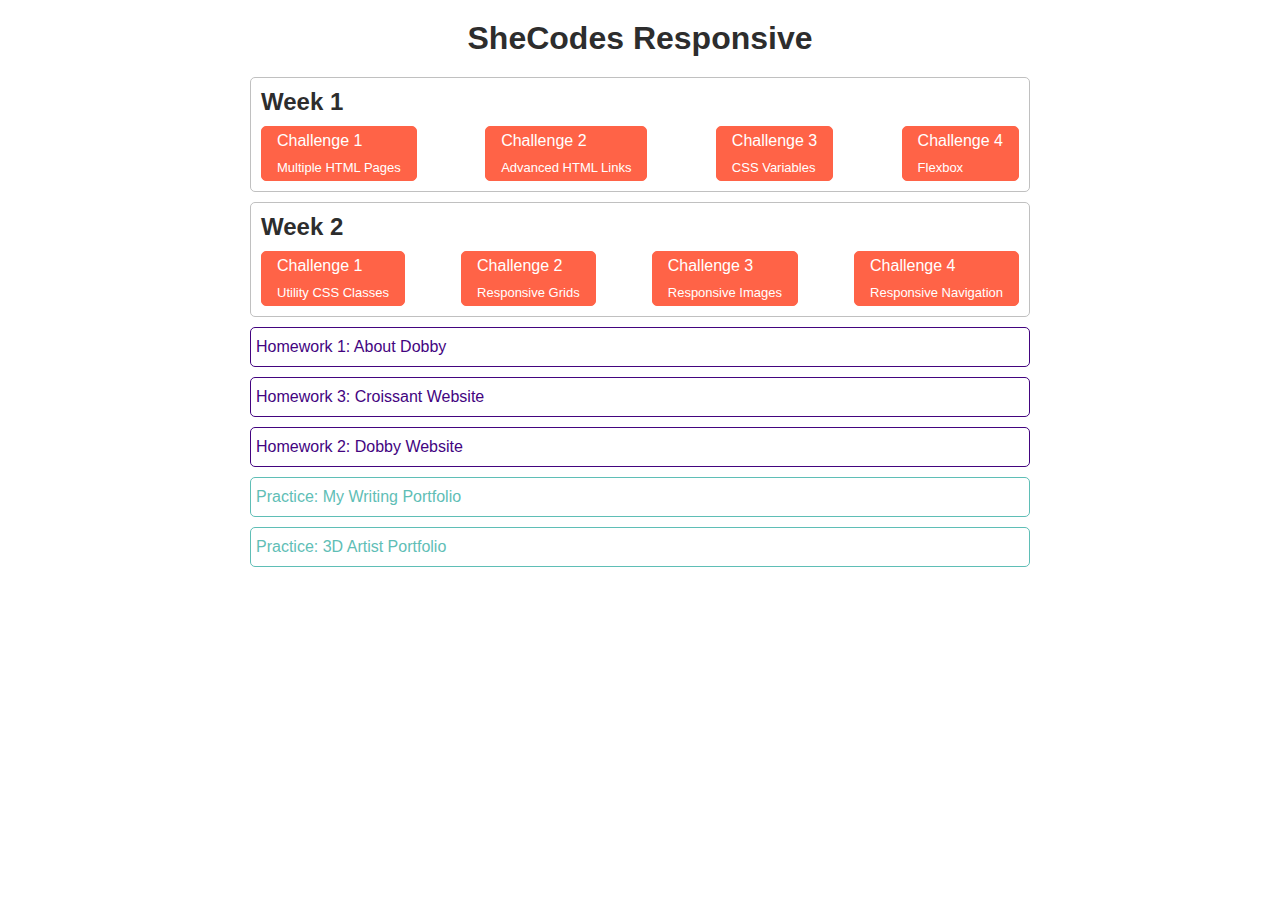
<file: index.html>
<!DOCTYPE html>
<html lang="en">
  <head>
    <meta charset="UTF-8" />
    <meta http-equiv="X-UA-Compatible" content="IE=edge" />
    <meta name="viewport" content="width=device-width, initial-scale=1.0" />
    <title>Responsive Workshop</title>
  </head>
  <style>
    body {
      max-width: 800px;
      margin: 0 auto;
    }
    h1,
    h2,
    ul,
    li,
    p {
      margin: 0;
      padding: 0;
    }

    h1 {
      text-align: center;
      margin: 20px 0;
    }

    h1,
    h2 {
      font-family: "Segoe UI", Tahoma, Geneva, Verdana, sans-serif;
      color: rgb(45, 45, 45);
    }
    ul {
      list-style: none;
    }

    a {
      text-decoration: none;
    }

    .week {
      margin: 10px;
      padding: 10px;
      border: 1px solid silver;
      border-radius: 5px;
    }
    .challenge-list {
      margin: 10px 0 0;
      display: flex;
      justify-content: space-between;
    }

    .challenge,
    .homework,
    .practice {
      font-family: "Lucida Sans", "Lucida Sans Regular", "Lucida Grande",
        "Lucida Sans Unicode", Geneva, Verdana, sans-serif;
    }

    .challenge {
      color: white;
      padding: 5px 15px;
      border-radius: 5px;
      background: tomato;
      border: 1px solid tomato;
      transition: all 200ms ease-in-out;
    }

    .challenge:hover {
      background: white;
      color: tomato;
      cursor: pointer;
    }

    .challenge p {
      font-size: small;
      margin: 10px 0 0;
    }

    .homework,
    .practice {
      margin: 10px;
      padding: 10px 5px;

      border-radius: 5px;
      transition: all 200ms ease-in-out;
    }

    .homework {
      color: rgb(67, 4, 127);
      border: 1px solid rgb(67, 4, 127);
    }
    .homework:hover {
      color: white;
      background: rgb(67, 4, 127);
      cursor: pointer;
    }

    .practice {
      color: #5fbeb6;
      border: 1px solid #5fbeb6;
    }

    .practice:hover {
      color: white;
      background: #5fbeb6;
      cursor: pointer;
    }
  </style>
  <body>
    <h1>SheCodes Responsive</h1>
    <div class="week">
      <h2>Week 1</h2>
      <ul class="challenge-list">
        <li>
          <a
            href="/challenge11/index.html"
            target="_blank"
            rel="noopener noreferrer"
          >
            <div class="challenge">
              Challenge 1
              <p>Multiple HTML Pages</p>
            </div>
          </a>
        </li>
        <li>
          <a
            href="/challenge12/index.html"
            target="_blank"
            rel="noopener noreferrer"
          >
            <div class="challenge">
              Challenge 2

              <p>Advanced HTML Links</p>
            </div>
          </a>
        </li>
        <li>
          <a
            href="/challenge13/index.html"
            target="_blank"
            rel="noopener noreferrer"
          >
            <div class="challenge">
              Challenge 3
              <p>CSS Variables</p>
            </div>
          </a>
        </li>
        <li>
          <a href="/challenge14/" target="_blank" rel="noopener noreferrer">
            <div class="challenge">
              Challenge 4
              <p>Flexbox</p>
            </div></a
          >
        </li>
      </ul>
    </div>

    <div class="week">
      <h2>Week 2</h2>
      <ul class="challenge-list">
        <li>
          <a
            href="/challenge21/index.html"
            target="_blank"
            rel="noopener noreferrer"
          >
            <div class="challenge">
              Challenge 1
              <p>Utility CSS Classes</p>
            </div>
          </a>
        </li>

        <li>
          <a href="/challenge22/" target="_blank" rel="noopener noreferrer">
            <div class="challenge">
              Challenge 2
              <p>Responsive Grids</p>
            </div>
          </a>
        </li>
        <li>
          <a href="/challenge23/" target="_blank" rel="noopener noreferrer">
            <div class="challenge">
              Challenge 3
              <p>Responsive Images</p>
            </div>
          </a>
        </li>
        <li>
          <a href="/challenge24/" target="_blank" rel="noopener noreferrer">
            <div class="challenge">
              Challenge 4
              <p>Responsive Navigation</p>
            </div>
          </a>
        </li>
      </ul>
    </div>
    <a href="/homework/index.html" target="_blank" rel="noopener noreferrer">
      <div class="homework">Homework 1: About Dobby</div></a
    >
    <a
      href="https://bright-cassata-8858c9.netlify.app/"
      target="_blank"
      rel="noopener noreferrer"
    >
      <div class="homework">Homework 3: Croissant Website</div></a
    >
    <a
      href="https://phenomenal-alpaca-fca40e.netlify.app/"
      target="_blank"
      rel="noopener noreferrer"
    >
      <div class="homework">Homework 2: Dobby Website</div></a
    >

    <a
      href="https://capable-sopapillas-c82df1.netlify.app/"
      target="_blank"
      rel="noopener noreferrer"
    >
      <div class="practice">Practice: My Writing Portfolio</div></a
    >

    <a
      href="https://amazing-mooncake-c201d5.netlify.app/"
      target="_blank"
      rel="noopener noreferrer"
    >
      <div class="practice">Practice: 3D Artist Portfolio</div></a
    >
  </body>
</html>
</file>
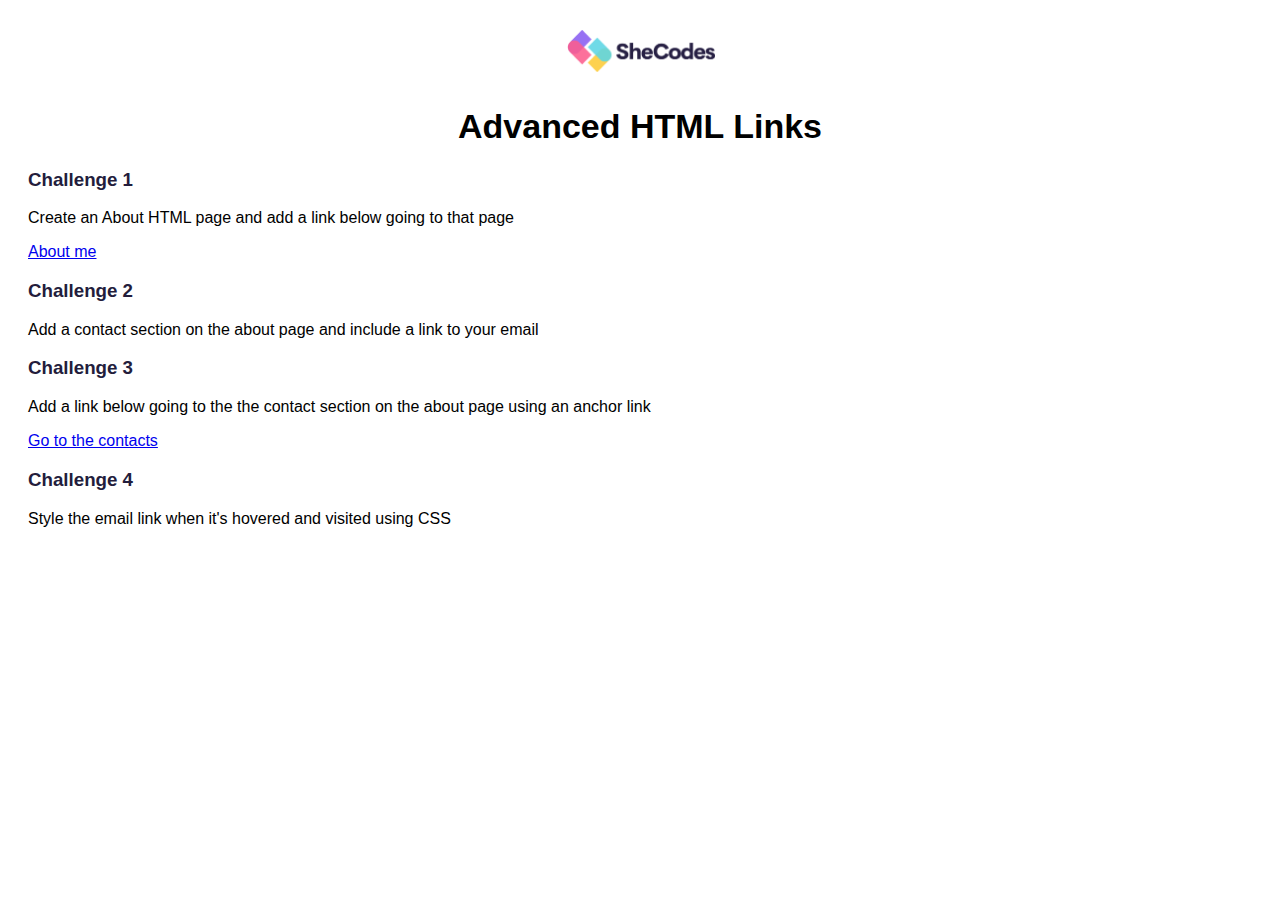
<file: challenge1/index.html>
<!DOCTYPE html>
<html>
  <head>
    <title>SheCodes</title>
    <meta charset="UTF-8" />
    <link href="src/styles.css" rel="stylesheet" type="text/css" />
  </head>

  <body>
    <img src="images/logo.png" alt="SheCodes Logo" class="logo" />
    <h1>Advanced HTML Links</h1>

    <h3>Challenge 1</h3>
    <p>Create an About HTML page and add a link below going to that page</p>

    <a href="about.html">About me</a>
    <h3>Challenge 2</h3>
    <p>
      Add a contact section on the about page and include a link to your email
    </p>

    <h3>Challenge 3</h3>
    <p>
      Add a link below going to the the contact section on the about page using
      an anchor link
    </p>
    <a href="about.html#contact-me">Go to the contacts</a>
    <h3>Challenge 4</h3>
    <p>Style the email link when it's hovered and visited using CSS</p>
  </body>
</html>
</file>
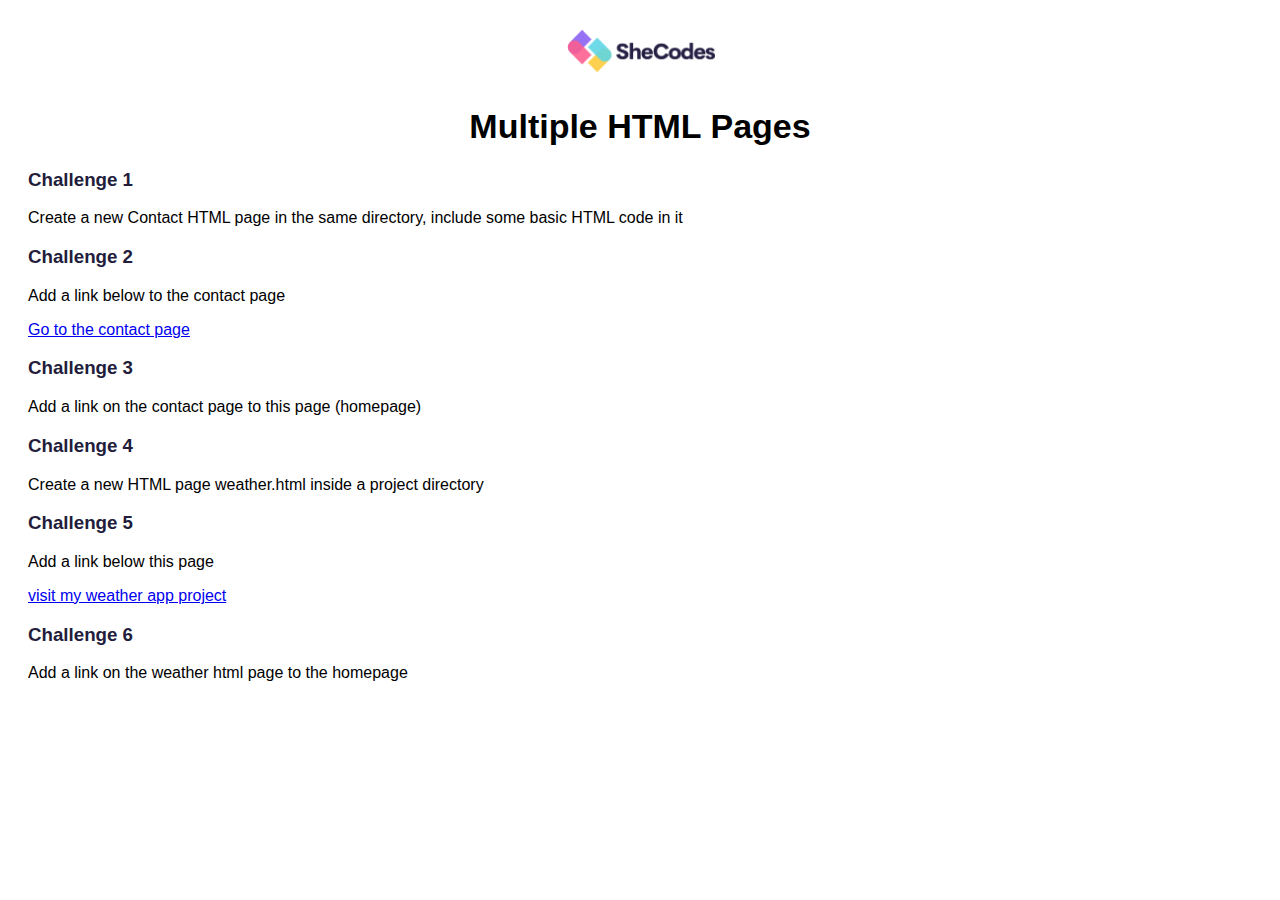
<file: challenge12/index.html>
<!DOCTYPE html>
<html>
  <head>
    <title>She Codes Plus</title>
    <meta charset="UTF-8" />
    <link href="src/styles.css" rel="stylesheet" type="text/css" />
  </head>

  <body>
    <img src="images/logo.png" alt="SheCodes Logo" class="logo" />
    <h1>Multiple HTML Pages</h1>

    <h3>Challenge 1</h3>
    <p>
      Create a new Contact HTML page in the same directory, include some basic
      HTML code in it
    </p>

    <h3>Challenge 2</h3>
    <p>Add a link below to the contact page</p>
    <a href="contact.html">Go to the contact page</a>

    <h3>Challenge 3</h3>
    <p>Add a link on the contact page to this page (homepage)</p>

    <h3>Challenge 4</h3>
    <p>Create a new HTML page weather.html inside a project directory</p>

    <h3>Challenge 5</h3>
    <p>Add a link below this page</p>
    <a href="project/weather.html">visit my weather app project</a>
    <h3>Challenge 6</h3>
    <p>Add a link on the weather html page to the homepage</p>
  </body>
</html>
</file>
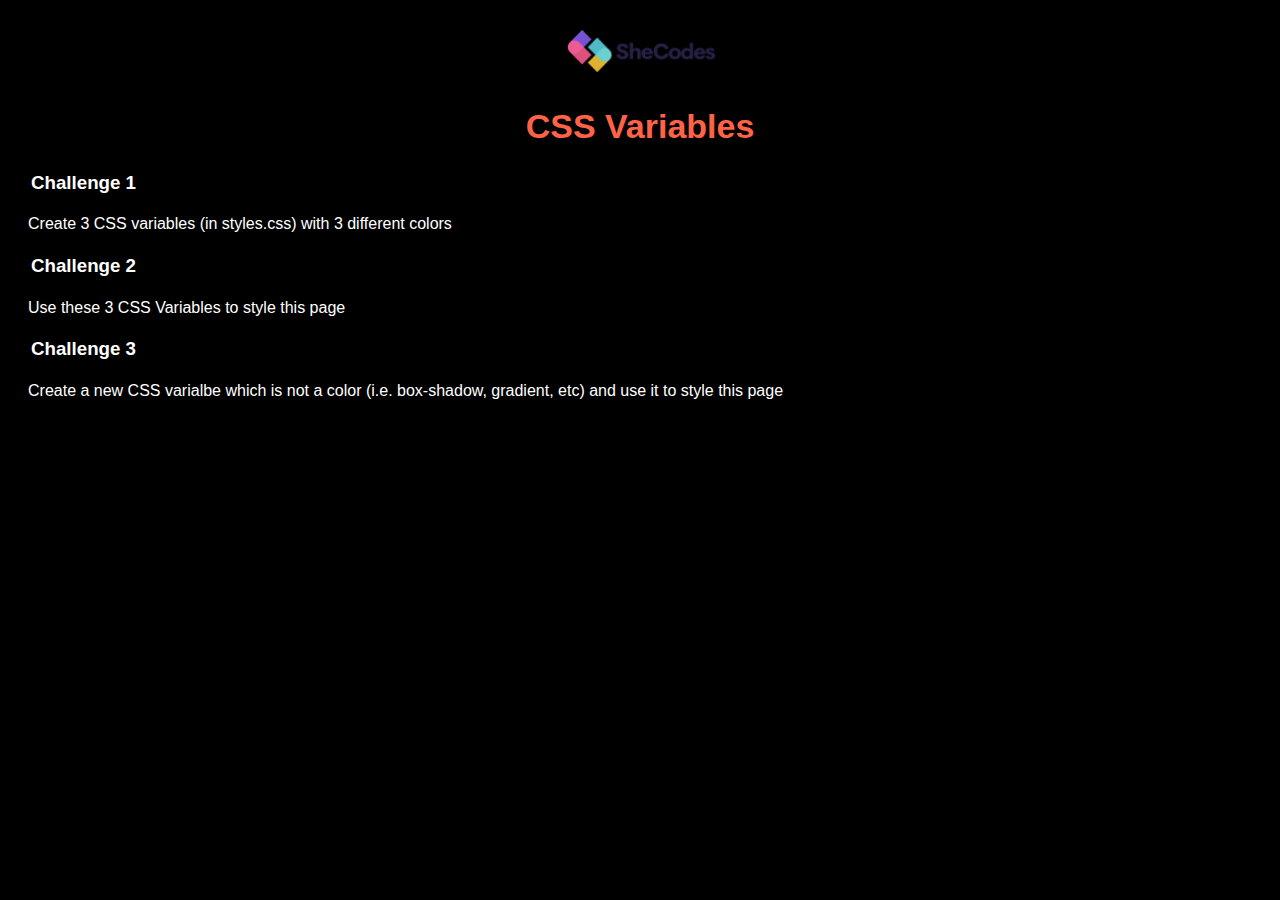
<file: challenge13/index.html>
<!DOCTYPE html>
<html>
  <head>
    <title>SheCodes</title>
    <meta charset="UTF-8" />
    <link href="src/styles.css" rel="stylesheet" type="text/css" />
  </head>

  <body>
    <img src="images/logo.png" alt="SheCodes Logo" class="logo" />
    <h1>CSS Variables</h1>

    <h3>Challenge 1</h3>
    <p>Create 3 CSS variables (in styles.css) with 3 different colors</p>

    <h3>Challenge 2</h3>
    <p>
      Use these 3 CSS Variables to style this page
    </p>

    <h3>Challenge 3</h3>
    <p>
      Create a new CSS varialbe which is not a color (i.e. box-shadow, gradient,
      etc) and use it to style this page
    </p>
  </body>
</html>
</file>
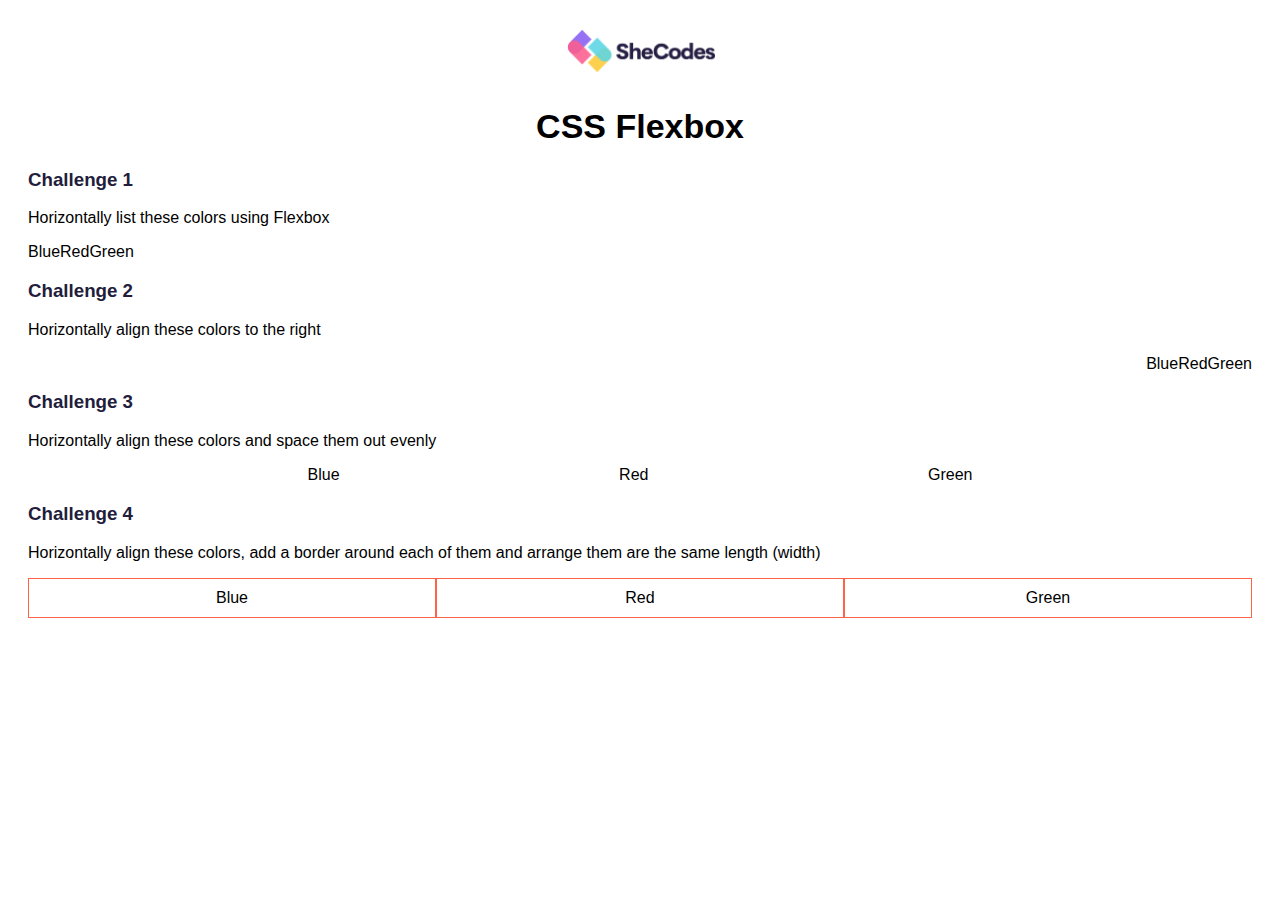
<file: challenge14/index.html>
<!DOCTYPE html>
<html>
  <head>
    <title>SheCodes</title>
    <meta charset="UTF-8" />
    <link href="src/styles.css" rel="stylesheet" type="text/css" />
  </head>

  <body>
    <img src="images/logo.png" alt="SheCodes Logo" class="logo" />
    <h1>CSS Flexbox</h1>

    <h3>Challenge 1</h3>
    <p>Horizontally list these colors using Flexbox</p>
    <div class="challenge-1">
      <div>Blue</div>
      <div>Red</div>
      <div>Green</div>
    </div>

    <h3>Challenge 2</h3>
    <p>Horizontally align these colors to the right</p>
    <div class="challenge-2">
      <div>Blue</div>
      <div>Red</div>
      <div>Green</div>
    </div>

    <h3>Challenge 3</h3>
    <p>Horizontally align these colors and space them out evenly</p>
    <div class="challenge-3">
      <div>Blue</div>
      <div>Red</div>
      <div>Green</div>
    </div>

    <h3>Challenge 4</h3>
    <p>
      Horizontally align these colors, add a border around each of them and
      arrange them are the same length (width)
    </p>
    <div class="challenge-4">
      <div>Blue</div>
      <div>Red</div>
      <div>Green</div>
    </div>
  </body>
</html>
</file>
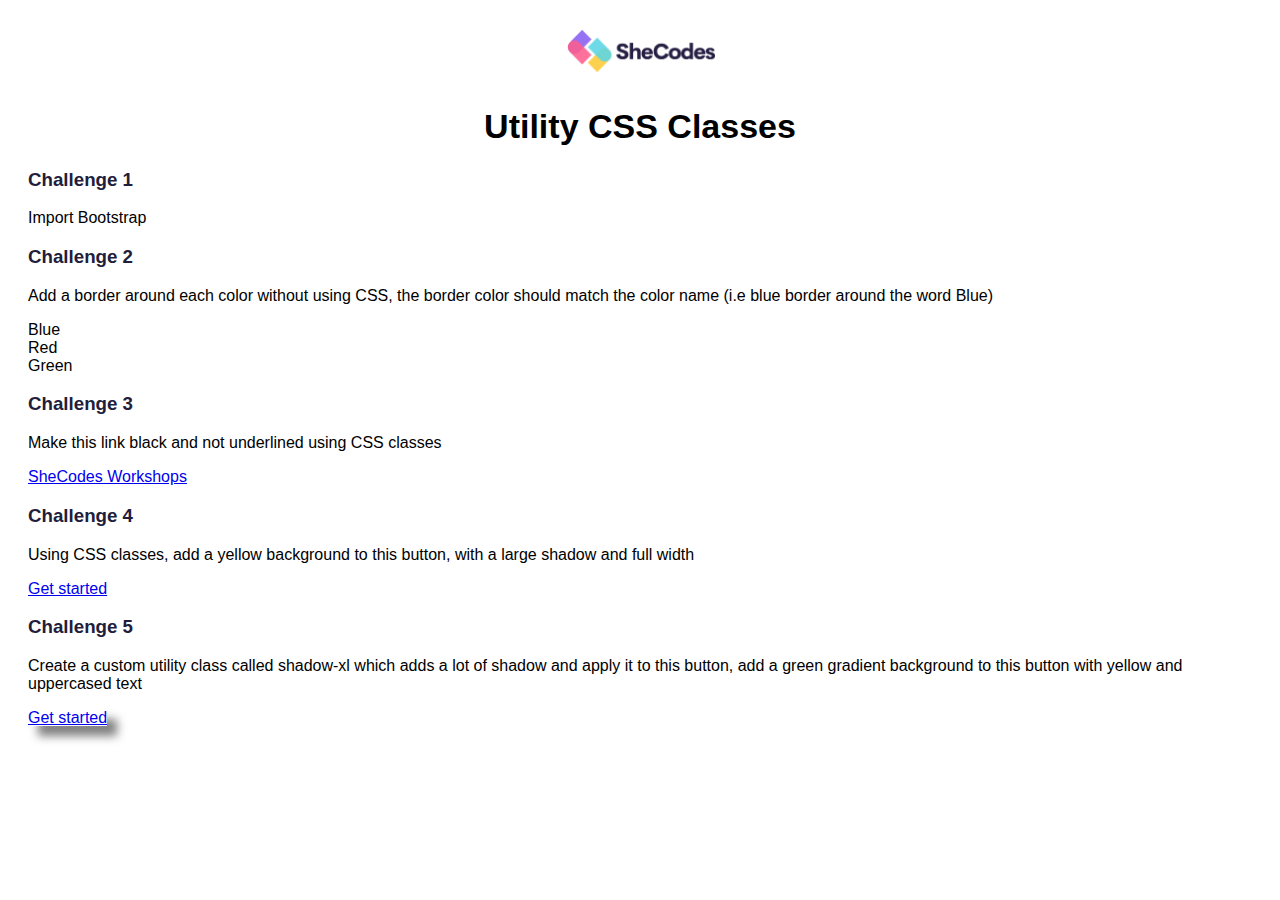
<file: challenge21/index.html>
<!DOCTYPE html>
<html>
  <head>
    <title>SheCodes</title>
    <meta charset="UTF-8" />
    <link href="src/styles.css" rel="stylesheet" type="text/css" />
    <link
      href="https://cdn.jsdelivr.net/npm/bootstrap@5.3.0-alpha1/dist/css/bootstrap.min.css"
      rel="stylesheet"
      integrity="sha384-GLhlTQ8iRABdZLl6O3oVMWSktQOp6b7In1Zl3/Jr59b6EGGoI1aFkw7cmDA6j6gD"
      crossorigin="anonymous"
    />
  </head>

  <body>
    <img src="images/logo.png" alt="SheCodes Logo" class="logo" />
    <h1>Utility CSS Classes</h1>

    <h3>Challenge 1</h3>
    <p>Import Bootstrap</p>

    <h3>Challenge 2</h3>
    <p>
      Add a border around each color without using CSS, the border color should
      match the color name (i.e blue border around the word Blue)
    </p>
    <div class="border border-primary">Blue</div>
    <div class="border border-danger">Red</div>
    <div class="border border-success">Green</div>

    <h3>Challenge 3</h3>
    <p>Make this link black and not underlined using CSS classes</p>
    <a href="https://www.shecodes.io/" class="text-decoration-none text-black"
      >SheCodes Workshops</a
    >

    <h3>Challenge 4</h3>
    <p>
      Using CSS classes, add a yellow background to this button, with a large
      shadow and full width
    </p>
    <a href="https://www.shecodes.io/" class="d-block btn btn-warning shadow-lg"
      >Get started</a
    >

    <h3>Challenge 5</h3>
    <p>
      Create a custom utility class called shadow-xl which adds a lot of shadow
      and apply it to this button, add a green gradient background to this
      button with yellow and uppercased text
    </p>
    <a
      href="https://www.shecodes.io/"
      class="btn shadow-xl bg-success bg-gradient text-warning mb-5 text-uppercase"
      >Get started</a
    >
  </body>
</html>
</file>
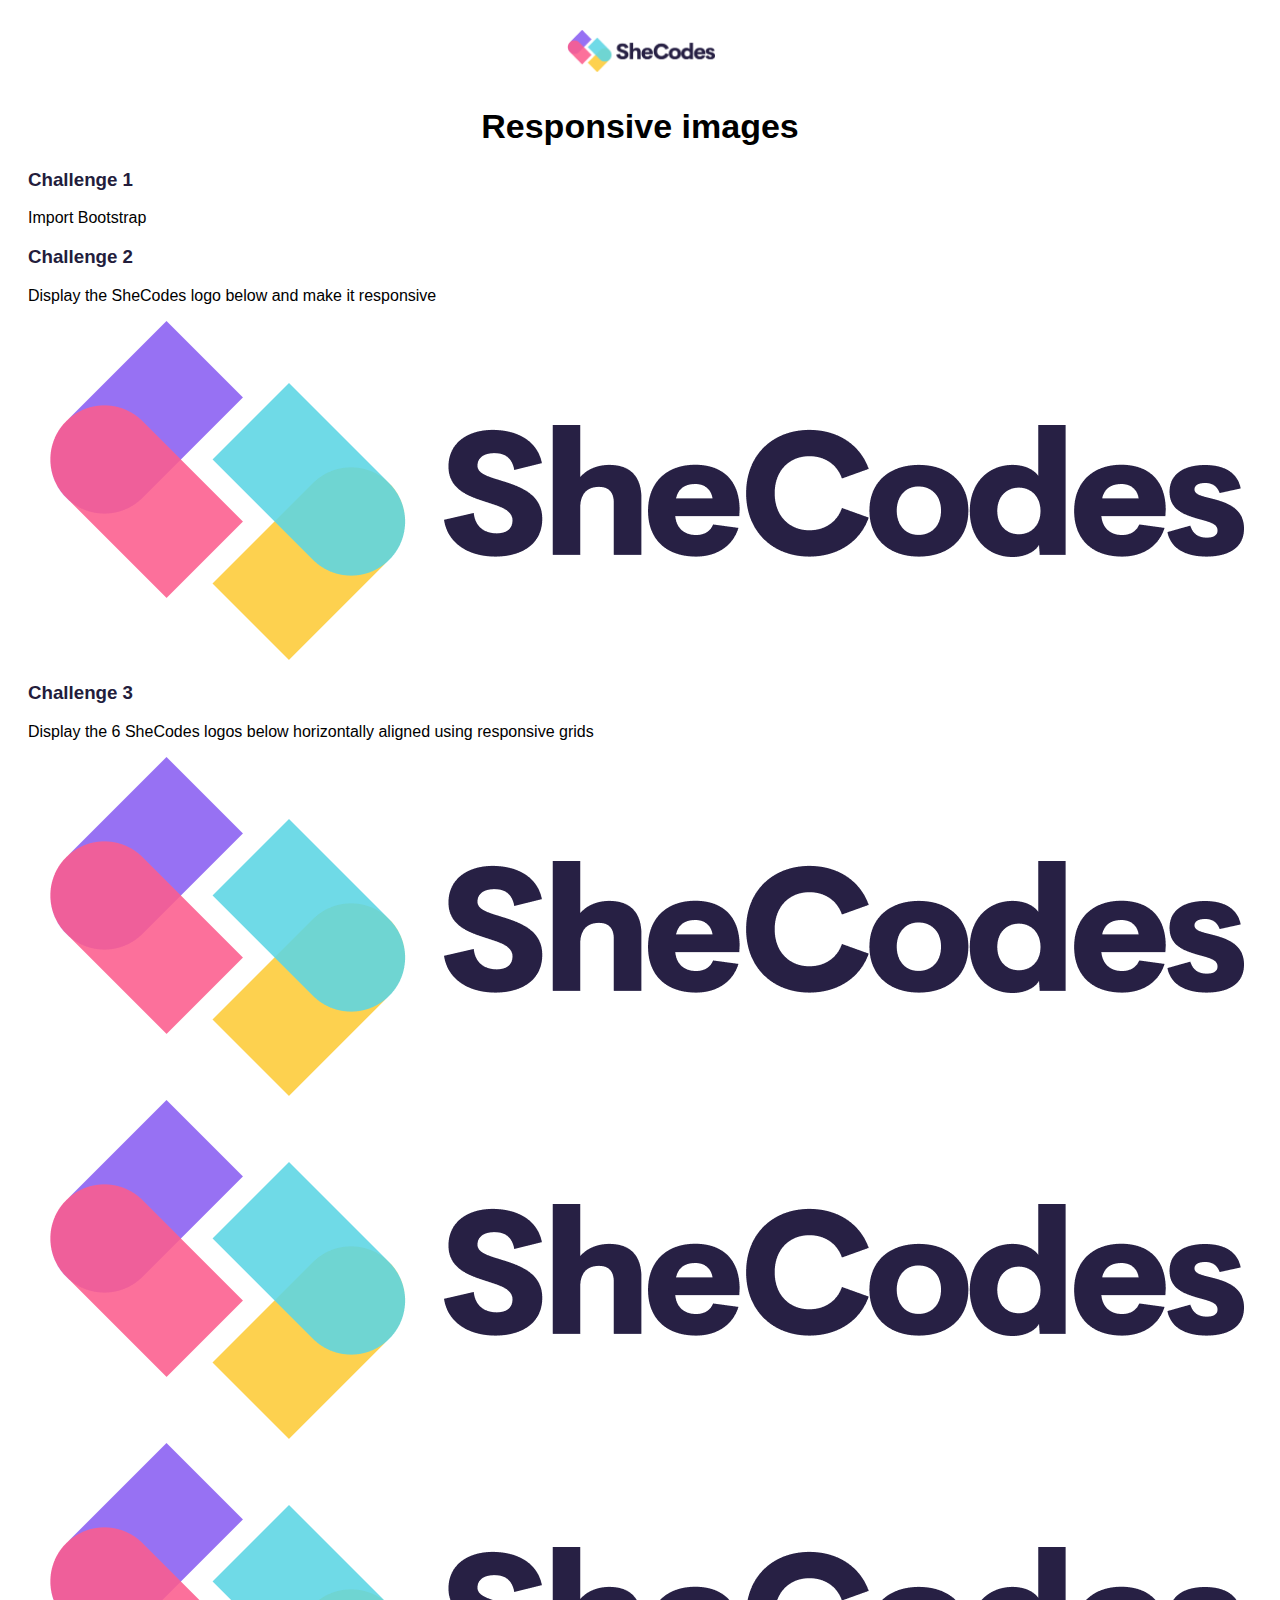
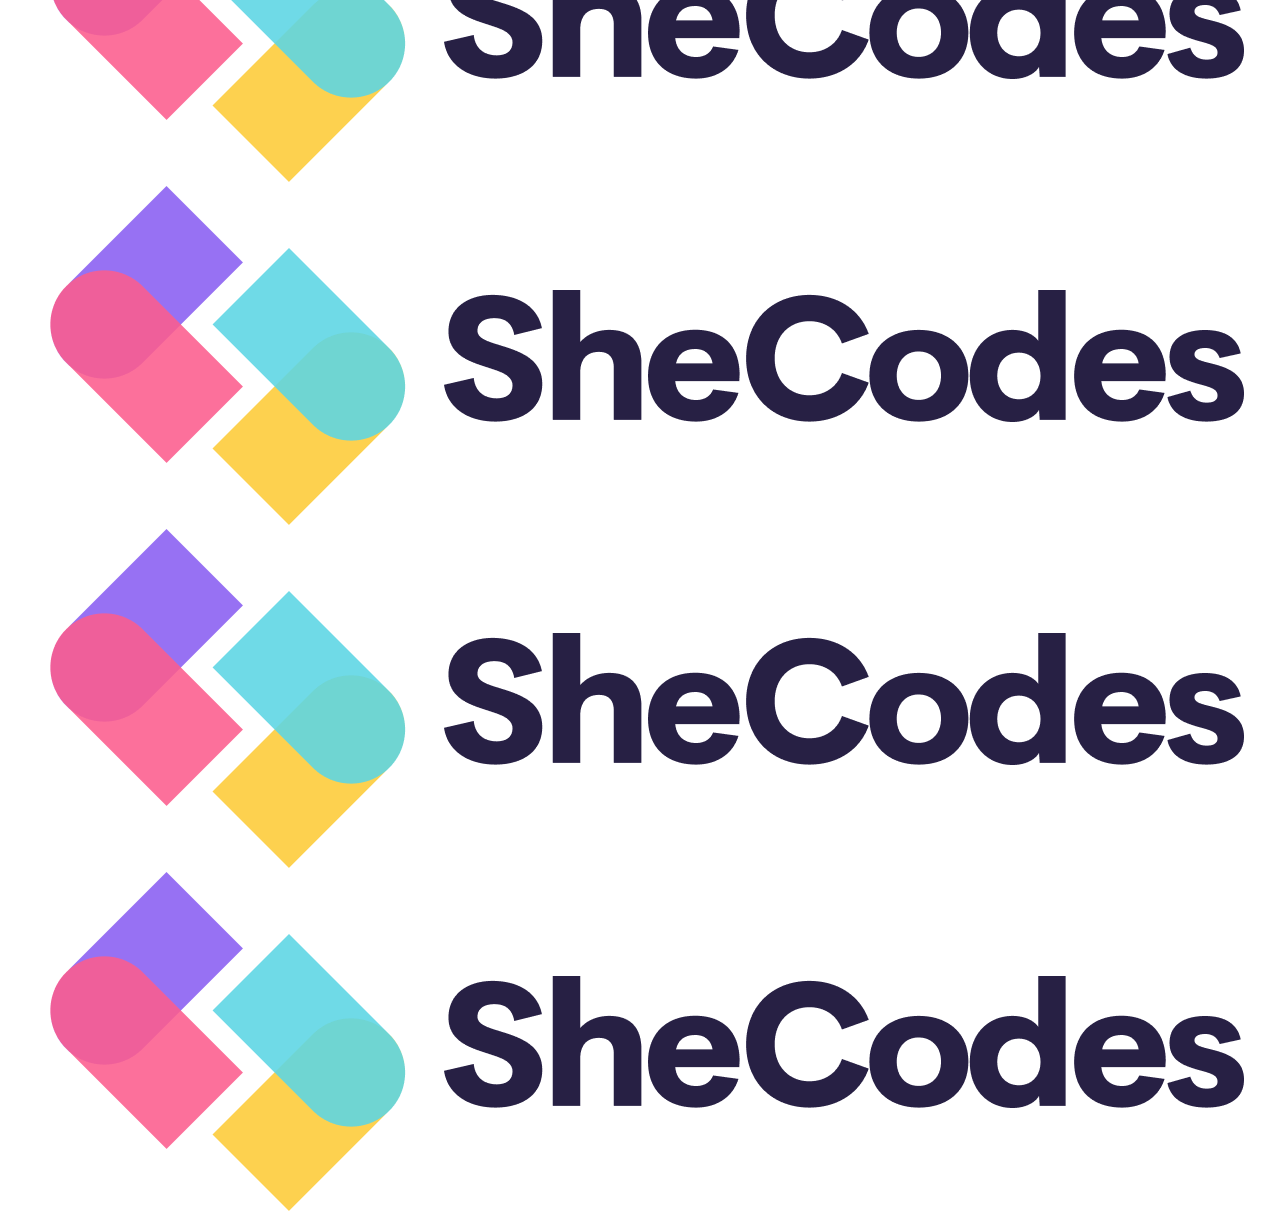
<file: challenge22/index.html>
<!DOCTYPE html>
<html>
  <head>
    <title>SheCodes</title>
    <meta charset="UTF-8" />
    <link href="src/styles.css" rel="stylesheet" type="text/css" />
    <link
      href="https://cdn.jsdelivr.net/npm/bootstrap@5.3.0-alpha1/dist/css/bootstrap.min.css"
      rel="stylesheet"
      integrity="sha384-GLhlTQ8iRABdZLl6O3oVMWSktQOp6b7In1Zl3/Jr59b6EGGoI1aFkw7cmDA6j6gD"
      crossorigin="anonymous"
    />
  </head>

  <body>
    <img src="images/logo.png" alt="SheCodes Logo" class="logo" />
    <h1>Responsive images</h1>

    <h3>Challenge 1</h3>
    <p>Import Bootstrap</p>

    <h3>Challenge 2</h3>
    <p>
      Display the SheCodes logo below and make it responsive
    </p>
    <img src="images/logo.png" class="img-fluid" />
    <h3>Challenge 3</h3>
    <p>
      Display the 6 SheCodes logos below horizontally aligned using responsive
      grids
    </p>
    <div class="container mb-5">
      <div class="row challenge">
        <div class="col-sm-2 shadow-sm p-4 m-2">
          <img src="images/logo.png" class="img-fluid" />
        </div>
        <div class="col-sm-2 shadow-sm p-4 m-2">
          <img src="images/logo.png" class="img-fluid" />
        </div>
        <div class="col-sm-2 shadow-sm p-4 m-2">
          <img src="images/logo.png" class="img-fluid" />
        </div>
        <div class="col-sm-2 shadow-sm p-4 m-2">
          <img src="images/logo.png" class="img-fluid" />
        </div>
        <div class="col-sm-2 shadow-sm p-4 m-2">
          <img src="images/logo.png" class="img-fluid" />
        </div>
        <div class="col-sm-2 shadow-sm p-4 m-2">
          <img src="images/logo.png" class="img-fluid" />
        </div>
      </div>
    </div>
  </body>
</html>
</file>
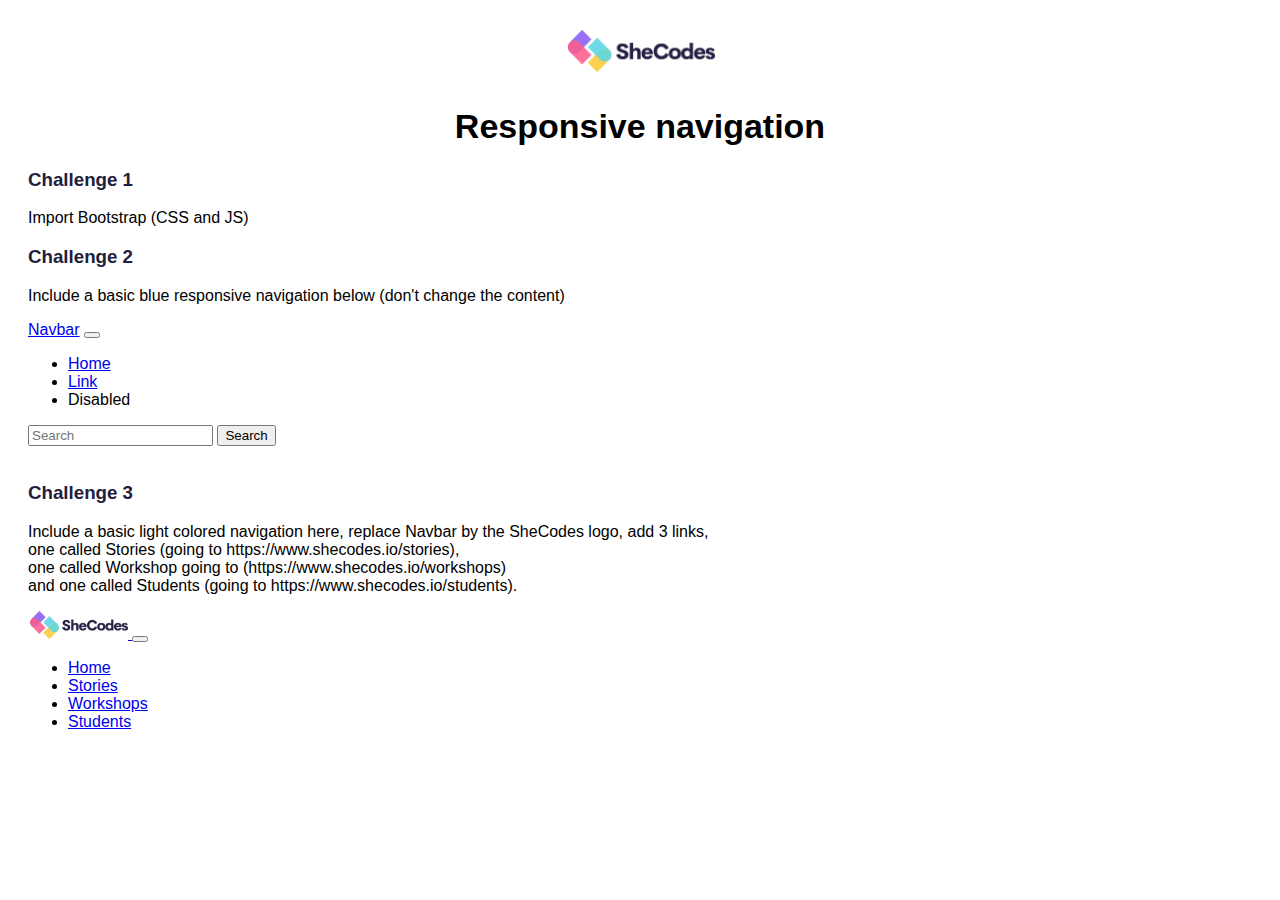
<file: challenge23/index.html>
<!DOCTYPE html>
<html>
  <head>
    <title>SheCodes</title>
    <meta charset="UTF-8" />
    <link
      href="https://cdn.jsdelivr.net/npm/bootstrap@5.3.0-alpha1/dist/css/bootstrap.min.css"
      rel="stylesheet"
      integrity="sha384-GLhlTQ8iRABdZLl6O3oVMWSktQOp6b7In1Zl3/Jr59b6EGGoI1aFkw7cmDA6j6gD"
      crossorigin="anonymous"
    />
    <script
      src="https://cdn.jsdelivr.net/npm/bootstrap@5.3.0-alpha1/dist/js/bootstrap.min.js"
      integrity="sha384-mQ93GR66B00ZXjt0YO5KlohRA5SY2XofN4zfuZxLkoj1gXtW8ANNCe9d5Y3eG5eD"
      crossorigin="anonymous"
    ></script>
    <link href="src/styles.css" rel="stylesheet" type="text/css" />
  </head>

  <body>
    <img src="images/logo.png" alt="SheCodes Logo" class="logo" />
    <h1>Responsive navigation</h1>

    <h3>Challenge 1</h3>
    <p>Import Bootstrap (CSS and JS)</p>

    <h3>Challenge 2</h3>
    <p>
      Include a basic blue responsive navigation below (don't change the
      content)
    </p>

    <nav class="navbar navbar-expand-lg bg-primary">
      <div class="container-fluid">
        <a class="navbar-brand" href="#">Navbar</a>
        <button
          class="navbar-toggler"
          type="button"
          data-bs-toggle="collapse"
          data-bs-target="#navbarSupportedContent"
          aria-controls="navbarSupportedContent"
          aria-expanded="false"
          aria-label="Toggle navigation"
        >
          <span class="navbar-toggler-icon"></span>
        </button>
        <div class="collapse navbar-collapse" id="navbarSupportedContent">
          <ul class="navbar-nav me-auto mb-2 mb-lg-0">
            <li class="nav-item">
              <a class="nav-link active" aria-current="page" href="#">Home</a>
            </li>
            <li class="nav-item">
              <a class="nav-link" href="#">Link</a>
            </li>

            <li class="nav-item">
              <a class="nav-link disabled">Disabled</a>
            </li>
          </ul>
          <form class="d-flex" role="search">
            <input
              class="form-control me-2"
              type="search"
              placeholder="Search"
              aria-label="Search"
            />
            <button class="btn btn-outline-success" type="submit">
              Search
            </button>
          </form>
        </div>
      </div>
    </nav>
    <br />
    <h3>Challenge 3</h3>
    <p>
      Include a basic light colored navigation here, replace Navbar by the
      SheCodes logo, add 3 links,
      <br />
      one called Stories (going to https://www.shecodes.io/stories),
      <br />
      one called Workshop going to (https://www.shecodes.io/workshops)
      <br />
      and one called Students (going to https://www.shecodes.io/students).
    </p>
    <nav class="navbar navbar-expand-lg bg-body-tertiary">
      <div class="container-fluid">
        <a class="navbar-brand" href="#">
          <img src="images/logo.png" class="img-fluid" width="100px" />
        </a>
        <button
          class="navbar-toggler"
          type="button"
          data-bs-toggle="collapse"
          data-bs-target="#navbarNav"
          aria-controls="navbarNav"
          aria-expanded="false"
          aria-label="Toggle navigation"
        >
          <span class="navbar-toggler-icon"></span>
        </button>
        <div class="collapse navbar-collapse" id="navbarNav">
          <ul class="navbar-nav">
            <li class="nav-item">
              <a
                class="nav-link active"
                aria-current="page"
                href="https://www.shecodes.io"
                >Home</a
              >
            </li>
            <li class="nav-item">
              <a class="nav-link" href="https://www.shecodes.io/stories"
                >Stories</a
              >
            </li>
            <li class="nav-item">
              <a class="nav-link" href="https://www.shecodes.io/workshops"
                >Workshops</a
              >
            </li>
            <li class="nav-item">
              <a class="nav-link" href="https://www.shecodes.io/students"
                >Students</a
              >
            </li>
          </ul>
        </div>
      </div>
    </nav>
    <br />
  </body>
</html>
</file>
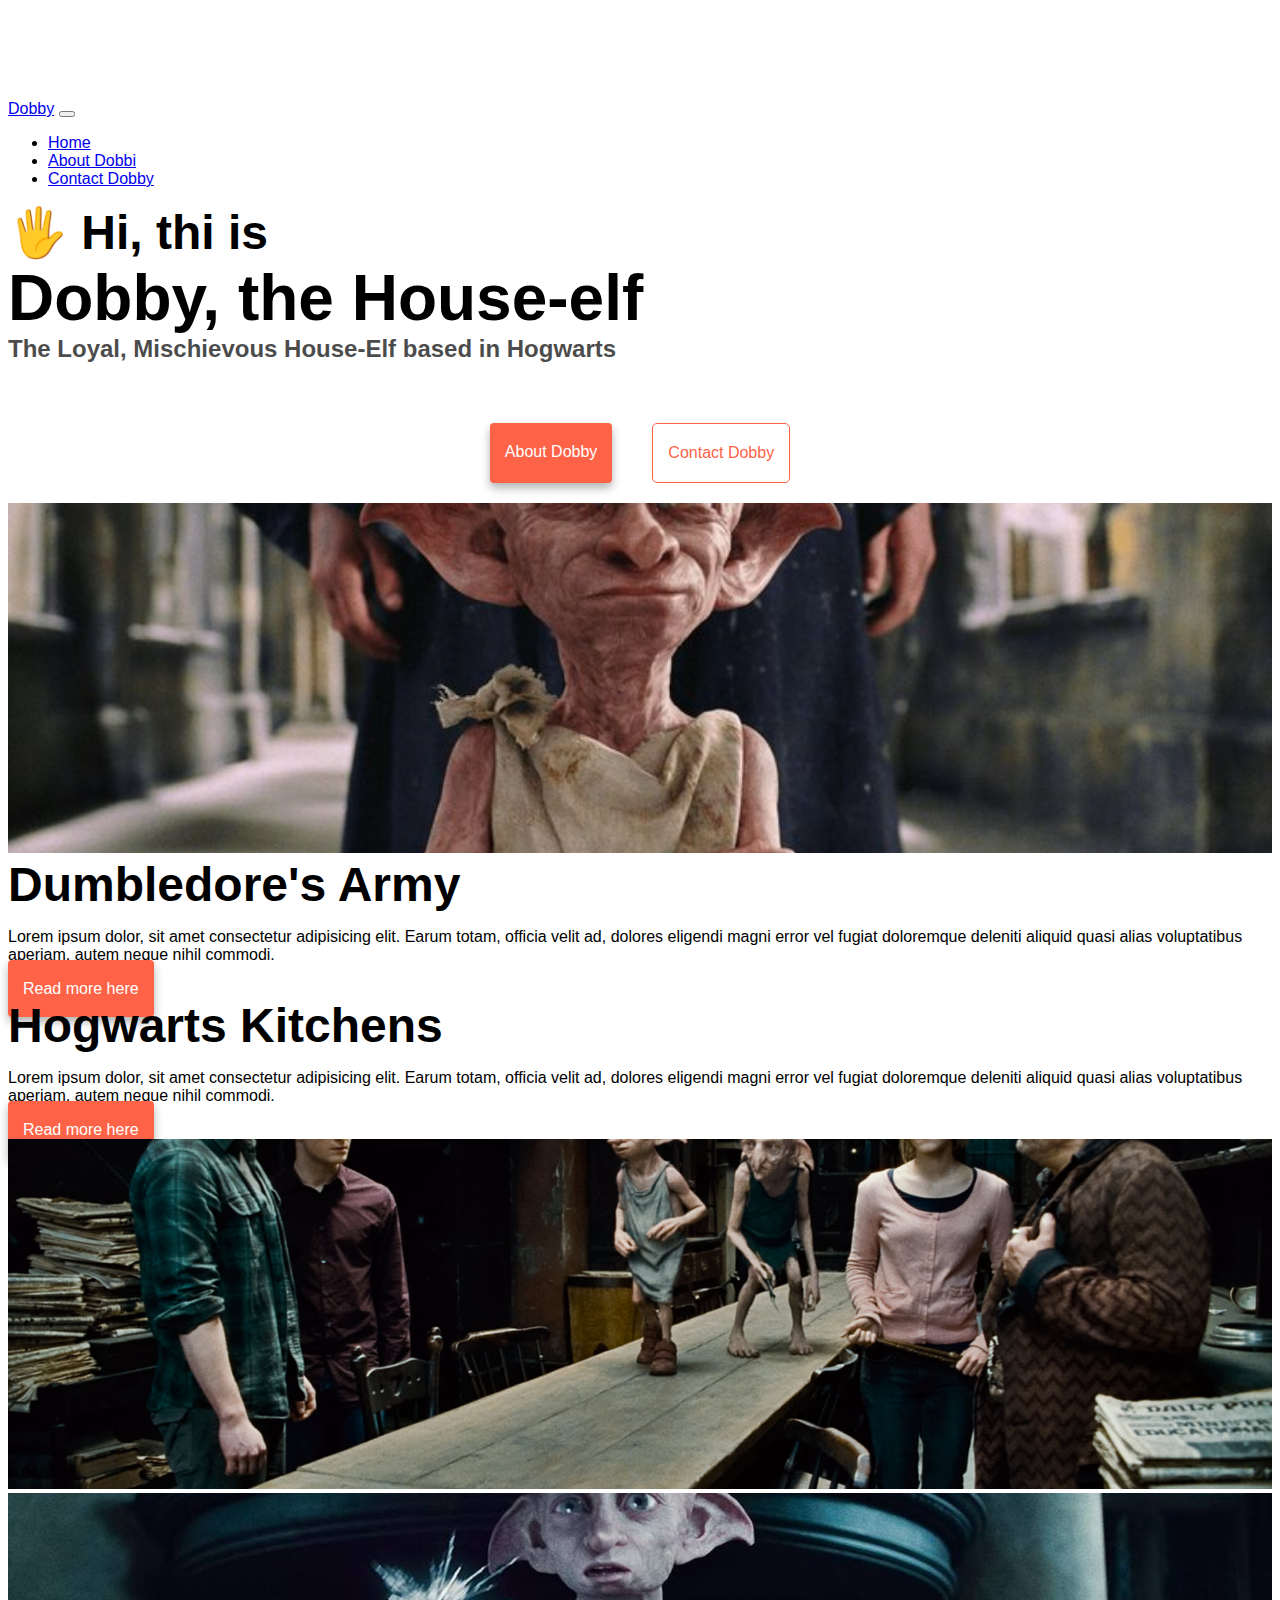
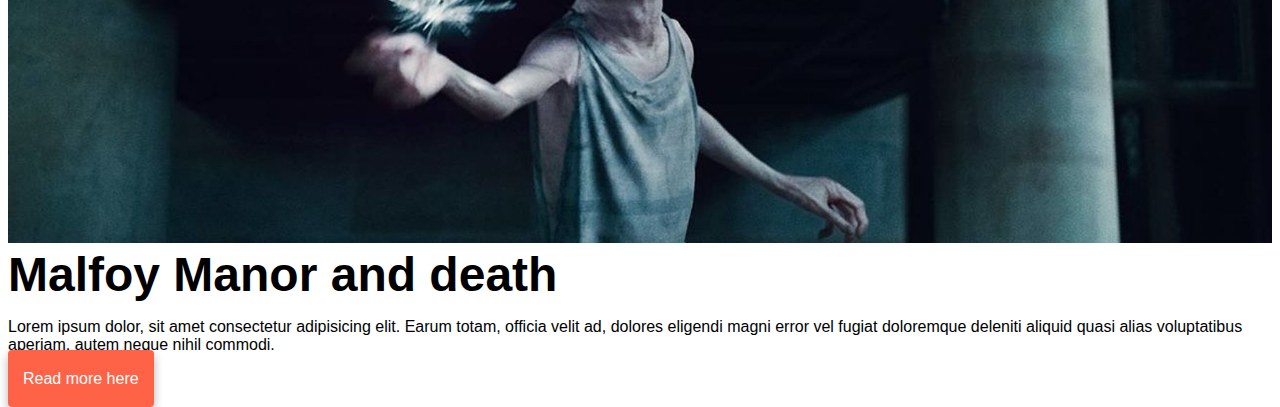
<file: homework/index.html>
<!DOCTYPE html>
<html lang="en">
  <head>
    <meta charset="UTF-8" />
    <meta name="viewport" content="width=device-width, initial-scale=1.0" />
    <meta http-equiv="X-UA-Compatible" content="ie=edge" />

    <title>SheCodes</title>

    <script
      src="https://cdn.jsdelivr.net/npm/bootstrap@5.3.0-alpha1/dist/js/bootstrap.min.js"
      integrity="sha384-mQ93GR66B00ZXjt0YO5KlohRA5SY2XofN4zfuZxLkoj1gXtW8ANNCe9d5Y3eG5eD"
      crossorigin="anonymous"
    ></script>

    <link
      href="https://cdn.jsdelivr.net/npm/bootstrap@5.3.0-alpha1/dist/css/bootstrap.min.css"
      rel="stylesheet"
      integrity="sha384-GLhlTQ8iRABdZLl6O3oVMWSktQOp6b7In1Zl3/Jr59b6EGGoI1aFkw7cmDA6j6gD"
      crossorigin="anonymous"
    />
    <link rel="stylesheet" href="src/styling.css" />
  </head>
  <body>
    <nav class="navbar fixed-top navbar-expand-lg bg-body-tertiary">
      <div class="container">
        <a class="navbar-brand" href="#">Dobby</a>
        <button
          class="navbar-toggler"
          type="button"
          data-bs-toggle="collapse"
          data-bs-target="#navbarNav"
          aria-controls="navbarNav"
          aria-expanded="false"
          aria-label="Toggle navigation"
        >
          <span class="navbar-toggler-icon"></span>
        </button>
        <div class="collapse navbar-collapse" id="navbarNav">
          <ul class="navbar-nav">
            <li class="nav-item">
              <a class="nav-link active" aria-current="page" href="#">Home</a>
            </li>
            <li class="nav-item">
              <a class="nav-link" href="about.html">About Dobbi</a>
            </li>
            <li class="nav-item">
              <a class="nav-link" href="about.html#contact-dobby"
                >Contact Dobby</a
              >
            </li>
          </ul>
        </div>
      </div>
    </nav>

    <h2 class="mt-5 text-center">🖐 Hi, thi is</h2>

    <h1 class="text-center">Dobby, the House-elf</h1>
    <h3 class="text-center">
      The Loyal, Mischievous House-Elf based in Hogwarts
    </h3>
    <div class="container">
      <div class="links-bar">
        <a href="about.html" class="primary-link">About Dobby</a>
        <a href="about.html#contact-dobby" class="secondary-link"
          >Contact Dobby</a
        >
      </div>
    </div>
    <div class="container">
      <div class="row mt-5">
        <div class="col-md-6">
          <img
            src="images/dobby-2.jpg"
            class="index-image-format img-fluid img-thumbnail p-2"
          />
        </div>
        <div class="col-md-6 text-start">
          <h2 class="mb-3">Dumbledore's Army</h2>
          <p class="text-start">
            Lorem ipsum dolor, sit amet consectetur adipisicing elit. Earum
            totam, officia velit ad, dolores eligendi magni error vel fugiat
            doloremque deleniti aliquid quasi alias voluptatibus aperiam, autem
            neque nihil commodi.
          </p>
          <div class="mt-5 mb-4">
            <a href="" class="primary-link">Read more here</a>
          </div>
        </div>
      </div>
      <div class="row mt-5">
        <div class="col-md-6 text-start">
          <h2 class="mb-3">Hogwarts Kitchens</h2>
          <p class="text-start">
            Lorem ipsum dolor, sit amet consectetur adipisicing elit. Earum
            totam, officia velit ad, dolores eligendi magni error vel fugiat
            doloremque deleniti aliquid quasi alias voluptatibus aperiam, autem
            neque nihil commodi.
          </p>
          <div class="mt-5 mb-4">
            <a href="" class="primary-link">Read more here</a>
          </div>
        </div>
        <div class="col-md-6">
          <img
            src="images/dobby-1.jpg"
            class="index-image-format img-fluid img-thumbnail p-2"
          />
        </div>
      </div>
      <div class="row mt-5 mb-5">
        <div class="col-md-6">
          <img
            src="images/dobby-3.jpeg"
            class="index-image-format img-fluid img-thumbnail p-2"
          />
        </div>
        <div class="col-md-6 text-start">
          <h2 class="mb-3">Malfoy Manor and death</h2>
          <p class="text-start">
            Lorem ipsum dolor, sit amet consectetur adipisicing elit. Earum
            totam, officia velit ad, dolores eligendi magni error vel fugiat
            doloremque deleniti aliquid quasi alias voluptatibus aperiam, autem
            neque nihil commodi.
          </p>
          <div class="mt-5 mb-4">
            <a href="" class="primary-link">Read more here</a>
          </div>
        </div>
      </div>
    </div>
  </body>
</html>
</file>
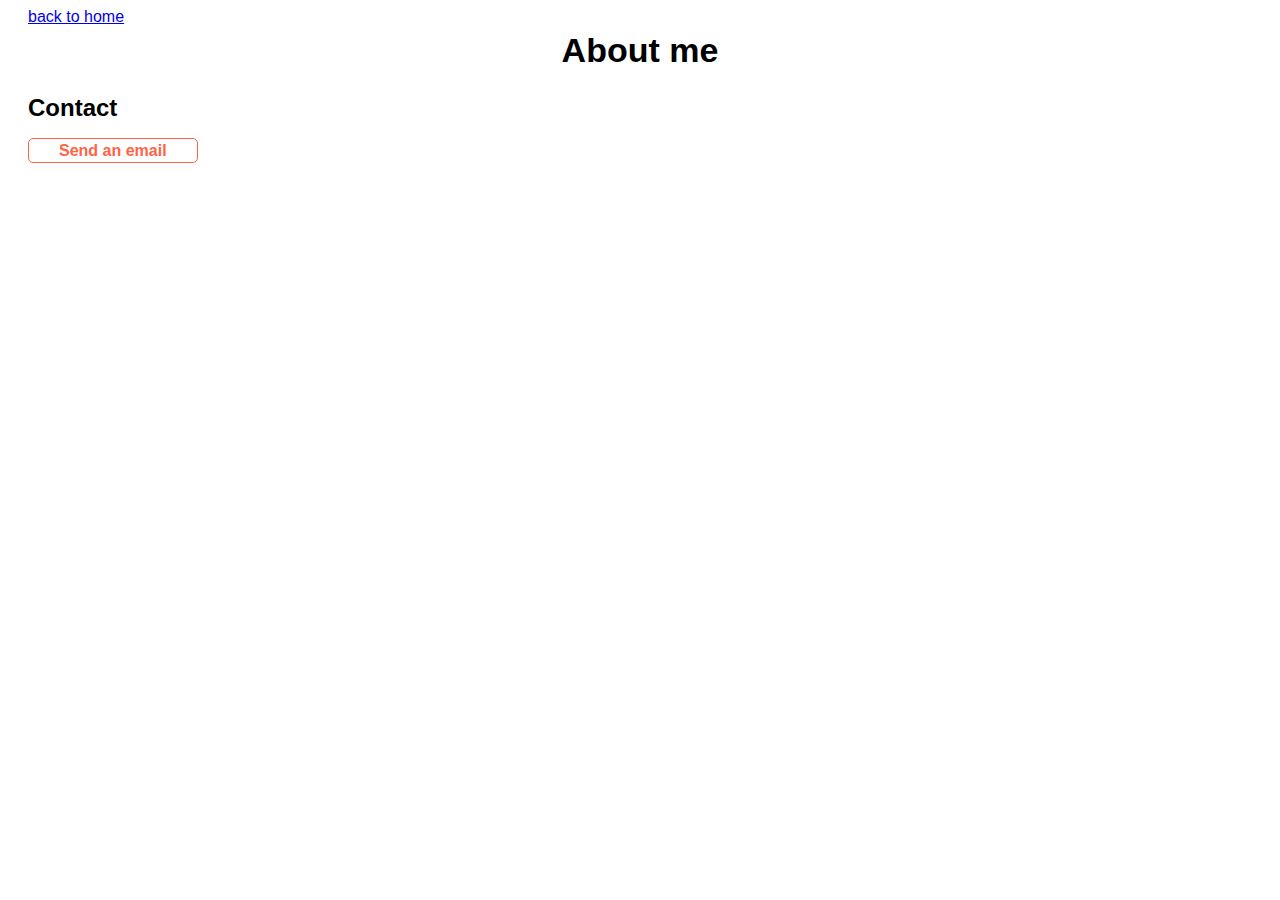
<file: challenge1/about.html>
<!DOCTYPE html>
<html lang="en">
  <head>
    <meta charset="UTF-8" />
    <meta http-equiv="X-UA-Compatible" content="IE=edge" />
    <meta name="viewport" content="width=device-width, initial-scale=1.0" />
    <title>Document</title>
    <link rel="stylesheet" href="src/styles.css" />
  </head>
  <body>
    <a href="index.html">back to home</a>
    <br />
    <h1>About me</h1>

    <h2 id="contact-me">Contact</h2>
    <a href="mailto:farzaneh.fth@gmail.com" class="email">Send an email</a>
  </body>
</html>
</file>
<file: challenge1/src/styles.css>
body {
  font-family: sans-serif;
  padding: 0 20px;
}

h1 {
  text-align: center;
  font-weight: 900;
  margin: 0;
  font-size: 34px;
  line-height: 48px;
}

h1 h2,
h3 {
  color: #231d3c;
}

.logo {
  display: block;
  margin: 30px auto;
  width: 150px;
}

.email {
  text-decoration: none;
  color: tomato;
  font-weight: bolder;
  border: 1px solid tomato;
  border-radius: 5px;
  padding: 3px 30px 3px 30px;
  transition: all 200ms ease-in-out;
}

.email:hover {
  color: #fff;
  background-color: salmon;
  border: 1px solid salmon;
}

.email:focus {
  color: #fff;
  background-color: slategray;
  border: 1px solid slategray;
}
</file>
<file: challenge12/src/styles.css>
body {
  font-family: sans-serif;
  padding: 0 20px;
}

h1 {
  text-align: center;
  font-weight: 900;
  margin: 0;
  font-size: 34px;
  line-height: 48px;
}

h1 h2,
h3 {
  color: #231d3c;
}

.logo {
  display: block;
  margin: 30px auto;
  width: 150px;
}
</file>
<file: challenge13/src/styles.css>
:root {
  --primary-color: tomato;
  --secondary-color: salmon;
  --headings-border: 1px solid salmon;
  --beckground-color: #000000;
  --text-color: #fff;
}
body {
  font-family: sans-serif;
  padding: 0 20px;
  background-color: var(--beckground-color);
  color: var(--text-color);
}

h1 {
  color: var(--primary-color);
  text-align: center;
  font-weight: 900;
  margin: 0;
  font-size: 34px;
  line-height: 48px;
}

h2,
h3 {
  color: var(--text-color);
  padding: 3px;
  border-radius: 5px;
  transition: all 200ms ease-in-out;
}

h2,
h3:hover {
  background-color: var(--secondary-color);
  border: var(--headings-border);
}

.logo {
  display: block;
  margin: 30px auto;
  width: 150px;
}
</file>
<file: challenge14/src/styles.css>
body {
  font-family: sans-serif;
  padding: 0 20px;
}

h1 {
  text-align: center;
  font-weight: 900;
  margin: 0;
  font-size: 34px;
  line-height: 48px;
}

h1 h2,
h3 {
  color: #231d3c;
}

.logo {
  display: block;
  margin: 30px auto;
  width: 150px;
}

.challenge-1 {
  display: flex;
}
.challenge-2 {
  display: flex;
  justify-content: flex-end;
}

.challenge-3 {
  display: flex;
  justify-content: space-evenly;
}
.challenge-4 {
  display: flex;
}
.challenge-4 div {
  padding: 10px;
  border: 1px solid tomato;
  flex: 1;
  text-align: center;
}
</file>
<file: challenge21/src/styles.css>
body {
  font-family: sans-serif;
  padding: 0 20px;
}

h1 {
  text-align: center;
  font-weight: 900;
  margin: 0;
  font-size: 34px;
  line-height: 48px;
}

h1 h2,
h3 {
  color: #231d3c;
}

.logo {
  display: block;
  margin: 30px auto;
  width: 150px;
}
.shadow-xl {
  box-shadow: 10px 10px 10px rgba(0, 0, 0, 0.5);
}
</file>
<file: challenge22/src/styles.css>
body {
  font-family: sans-serif;
  padding: 0 20px;
}

h1 {
  text-align: center;
  font-weight: 900;
  margin: 0;
  font-size: 34px;
  line-height: 48px;
}

h1 h2,
h3 {
  color: #231d3c;
}

.logo {
  display: block;
  margin: 30px auto;
  width: 150px;
}
</file>
<file: challenge23/src/styles.css>
body {
  font-family: sans-serif;
  padding: 0 20px;
}

h1 {
  text-align: center;
  font-weight: 900;
  margin: 0;
  font-size: 34px;
  line-height: 48px;
}

h1 h2,
h3 {
  color: #231d3c;
}

.logo {
  display: block;
  margin: 30px auto;
  width: 150px;
}
</file>
<file: homework/src/styling.css>
:root {
  --primary-color: tomato;
  --paragraph-color: rgb(246, 206, 201);
  --box-shadow: 0 5px 10px rgba(0, 0, 0, 0.3);
}

body {
  font-family: Arial, Helvetica, sans-serif;
  margin-top: 100px;
}

h1,
h2,
h3 {
  margin: 0;
}
h1 {
  font-size: 64px;
}

h2 {
  font-size: 48px;
}
h3 {
  font-size: 24px;
  opacity: 0.7;
}

.links-bar {
  display: flex;
  justify-content: center;
  margin-top: 40px;
}
.links-bar a {
  margin: 20px;
}
.primary-link {
  border-radius: 4px;
  padding: 20px 15px;
  text-decoration: none;
  background-color: var(--primary-color);
  box-shadow: var(--box-shadow);
  color: white;
}
.secondary-link {
  padding: 20px 15px;
  border-radius: 5px;
  text-decoration: none;
  color: var(--primary-color);
  border: 1px solid var(--primary-color);
}

.contact-link {
  text-decoration: none;
  color: var(--primary-color);
}

.about-image-format {
  height: 250px;
  width: 100%;
  object-fit: cover;
}

.index-image-format {
  height: 350px;
  width: 100%;
  object-fit: cover;
}
</file>
